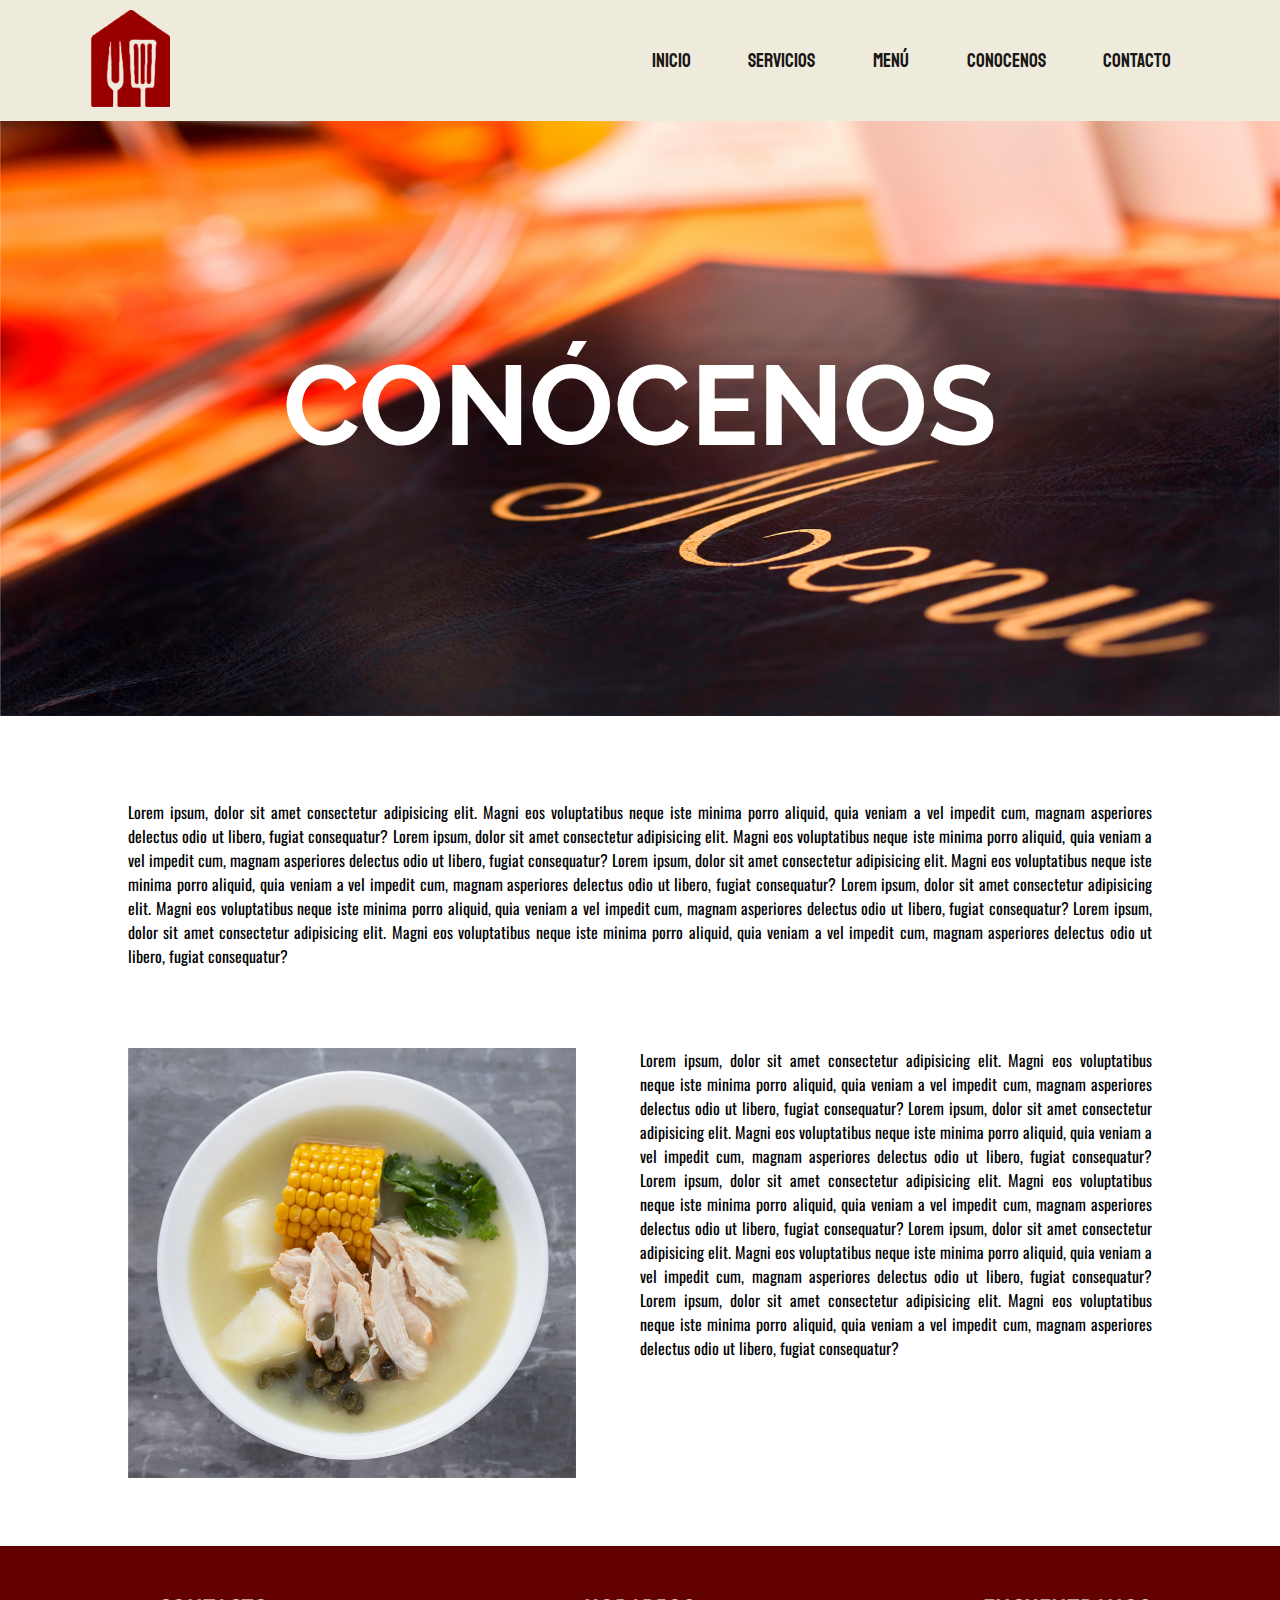
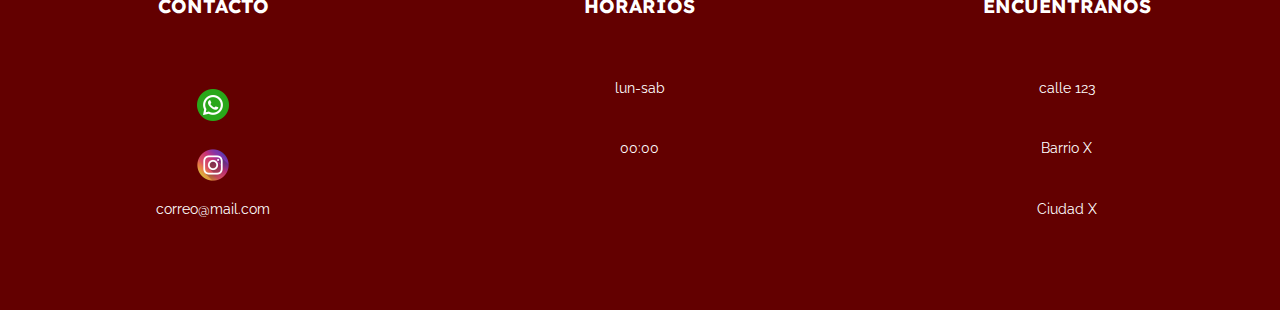
<file: views/conocenos.html>
<!DOCTYPE html>
<html lang="en">
    <head>
        <meta charset="UTF-8">
        <meta http-equiv="X-UA-Compatible" content="IE=edge">
        <meta name="viewport" content="width=device-width, initial-scale=1.0">
        <title>Restaurante La Estacion</title>
        <link rel="stylesheet" href="../css/estilo.css"> <!-- lineko CSS -->
        <link rel="preconnect" href="https://fonts.googleapis.com"> <!-- linkeo fuentes de Google Fonts -->
        <link rel="preconnect" href="https://fonts.gstatic.com" crossorigin>
        <link href="https://fonts.googleapis.com/css2?family=Bebas+Neue&family=Big+Shoulders+Display:wght@600&family=Bubblegum+Sans&family=Oswald&family=Raleway:wght@100;200;300;500&family=Readex+Pro:wght@300&family=Staatliches&display=swap" rel="stylesheet">
        <link href="https://unpkg.com/aos@2.3.1/dist/aos.css" rel="stylesheet">
    </head>
    <body>
        <!-- apertura Header -->
        <header class="header index__header">
            <!-- LOGO PRINCIPAL -->
            <div class="header__logo">
                <!-- linkeo para uso de logo para ir al index -->
                <a href="../index.html"><img class="logoPrincipal" src="../assets/img/logo_restaurante.png" alt="logo"></a>
            </div>
            <!-- apertura de barra de navegación -->
            <nav class="nav">
                <!-- lista de navegacion con links -->
                <ul class="header__nav">
                    <li><a class="nav__a" href="../index.html">INICIO</a></li>
                    <li><a class="nav__a" href="../views/servicios.html">SERVICIOS</a></li>
                    <li><a class="nav__a" href="../views/menu.html">MENÚ</a></li>
                    <li><a class="nav__a" href="../views/conocenos.html"> CONOCENOS</a></li>
                    <li><a class="nav__a" href="../views/contacto.html">CONTACTO</a></li>
                </ul>
            </nav>
            <!-- cierre barra de navegacion -->
        </header>
        <!-- cierre Header -->
    <!-- apertura contenido -->
    <main class="conocenos__main">
        <!-- titulo contenido -->
        <div>
            <h2 class="titulo__conocenos">CONÓCENOS</h2>
        </div>
        <div class="img__conocenos1">
            <img src="../assets/img/conocenos.jpg" alt="conocenos">
        </div>
        <div class="conocenos__parrafo1 conocenos__parrafo">
            <p>Lorem ipsum, dolor sit amet consectetur adipisicing elit. Magni eos voluptatibus neque iste minima porro aliquid, quia veniam a vel impedit cum, magnam asperiores delectus odio ut libero, fugiat consequatur? Lorem ipsum, dolor sit amet consectetur adipisicing elit. Magni eos voluptatibus neque iste minima porro aliquid, quia veniam a vel impedit cum, magnam asperiores delectus odio ut libero, fugiat consequatur? Lorem ipsum, dolor sit amet consectetur adipisicing elit. Magni eos voluptatibus neque iste minima porro aliquid, quia veniam a vel impedit cum, magnam asperiores delectus odio ut libero, fugiat consequatur? Lorem ipsum, dolor sit amet consectetur adipisicing elit. Magni eos voluptatibus neque iste minima porro aliquid, quia veniam a vel impedit cum, magnam asperiores delectus odio ut libero, fugiat consequatur? Lorem ipsum, dolor sit amet consectetur adipisicing elit. Magni eos voluptatibus neque iste minima porro aliquid, quia veniam a vel impedit cum, magnam asperiores delectus odio ut libero, fugiat consequatur?</p> 
        </div>
        <div class="img__conocenos2">
            <img src="../assets/img/conocenos2.jpg" alt="encabezado">
        </div>
        <div class="conocenos__parrafo2 conocenos__parrafo">
            <p>Lorem ipsum, dolor sit amet consectetur adipisicing elit. Magni eos voluptatibus neque iste minima porro aliquid, quia veniam a vel impedit cum, magnam asperiores delectus odio ut libero, fugiat consequatur? Lorem ipsum, dolor sit amet consectetur adipisicing elit. Magni eos voluptatibus neque iste minima porro aliquid, quia veniam a vel impedit cum, magnam asperiores delectus odio ut libero, fugiat consequatur? Lorem ipsum, dolor sit amet consectetur adipisicing elit. Magni eos voluptatibus neque iste minima porro aliquid, quia veniam a vel impedit cum, magnam asperiores delectus odio ut libero, fugiat consequatur? Lorem ipsum, dolor sit amet consectetur adipisicing elit. Magni eos voluptatibus neque iste minima porro aliquid, quia veniam a vel impedit cum, magnam asperiores delectus odio ut libero, fugiat consequatur? Lorem ipsum, dolor sit amet consectetur adipisicing elit. Magni eos voluptatibus neque iste minima porro aliquid, quia veniam a vel impedit cum, magnam asperiores delectus odio ut libero, fugiat consequatur?</p>
        </div>
    </main>
    <!-- cierre contenido -->
    <!-- apertura de footer -->
    <footer class="footer">
        <div class="titContacto">
            <h3 class="footer__titulo">
                <a href="../views/CONTACTO.html"> CONTACTO</a>
            </h3>
        </div>
        <div class="footer__contenido contacto1">
                    <img class="footer__logo footer__logo1" src="../assets/img/whatsapp_logo.png" alt="whatsapp">
        </div>
        <div class="footer__contenido contacto2">
                    <a href="https://www.instagram.com/?hl=en" target="_blank">
                        <img class="footer__logo footer__logo2" src="../assets/img/instagram_logo.png" alt="instagram">
                    </a>
        </div>
        <div class="footer__contenido contacto3">
            correo@mail.com
        </div>     
        <div class="titHorarios">
            <h3 class="footer__titulo">
                HORARIOS
            </h3>
        </div>
        <div class="footer__contenido horarios1">
            lun-sab
        </div>
        <div class="footer__contenido horarios2">
            00:00
        </div>
        <div class="titEncuentranos" >
            <h3 class="footer__titulo">
                ENCUENTRANOS
            </h3>
        </div>
        <div class="footer__contenido encuentranos1">
            calle 123
        </div>
        <div class="footer__contenido encuentranos2">
            Barrio X
        </div>
        <div class="footer__contenido encuentranos3">
            Ciudad X
        </div>
    </footer>
    <!-- cierre de footer -->
    <script src="https://unpkg.com/aos@2.3.1/dist/aos.js"></script>
    <script>
        AOS.init();
      </script>
</body>
</html>
</file>
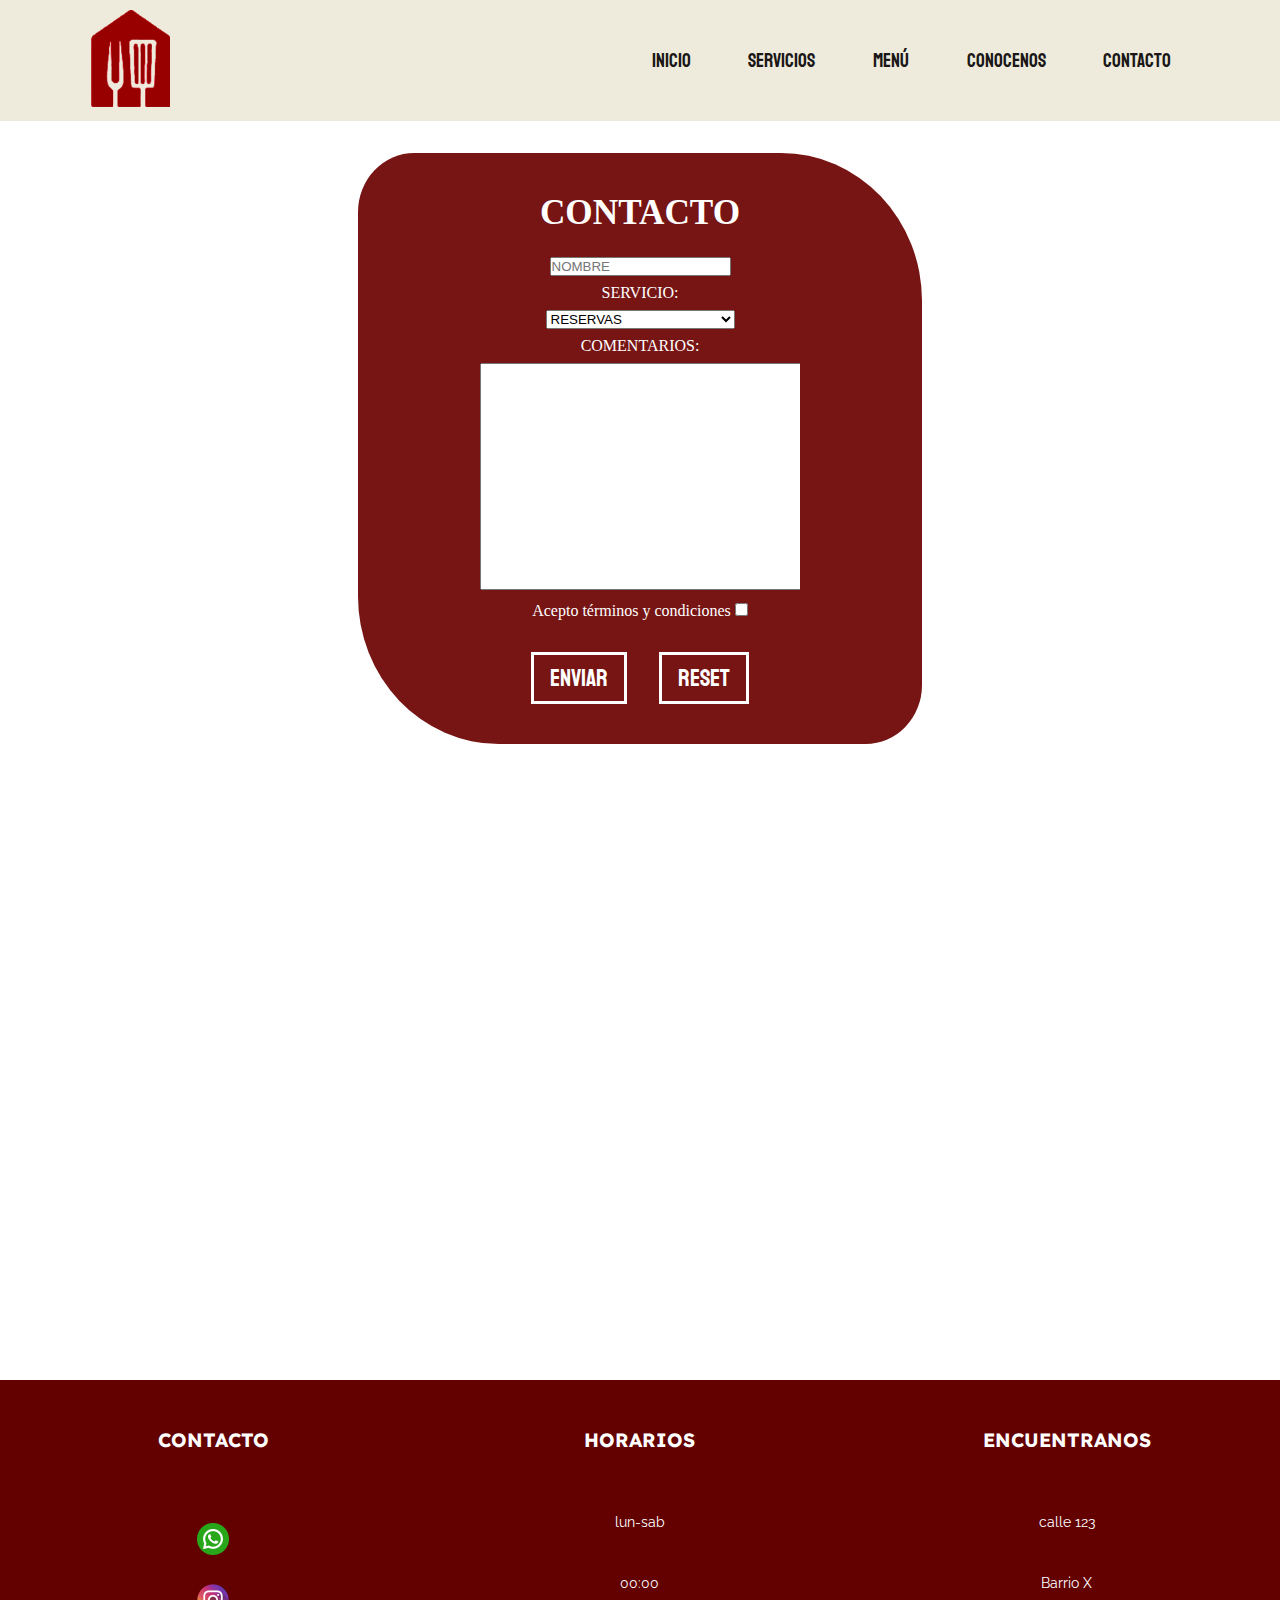
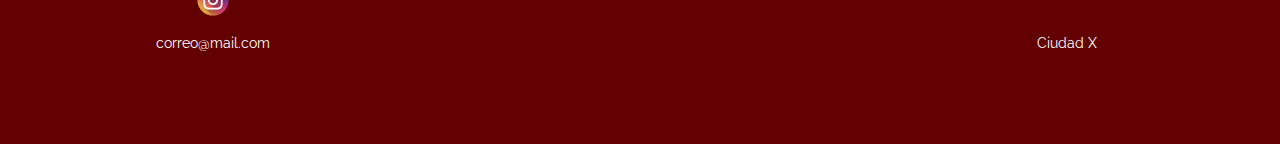
<file: views/contacto.html>
<!DOCTYPE html>
<html lang="es">
    <head>
        <meta charset="UTF-8">
        <meta http-equiv="X-UA-Compatible" content="IE=edge">
        <meta name="viewport" content="width=device-width, initial-scale=1.0">
        <title>Restaurante La Estacion</title>
        <link rel="stylesheet" href="../css/estilo.css"> <!-- linkeo CSS -->
        <link rel="preconnect" href="https://fonts.googleapis.com"> <!-- linkeo fuentes Google Fonts -->
        <link rel="preconnect" href="https://fonts.gstatic.com" crossorigin>
        <link href="https://fonts.googleapis.com/css2?family=Bebas+Neue&family=Big+Shoulders+Display:wght@600&family=Bubblegum+Sans&family=Oswald&family=Raleway:wght@100;200;300;500&family=Readex+Pro:wght@300&family=Staatliches&display=swap" rel="stylesheet">
        <link href="https://unpkg.com/aos@2.3.1/dist/aos.css" rel="stylesheet">
    </head>
    <body>
        <!-- apertura Header -->
        <header class="header index__header">
            <!-- LOGO PRINCIPAL -->
            <div class="header__logo">
                <!-- linkeo para uso de logo para ir al index -->
                <a href="../index.html"><img class="logoPrincipal" src="../assets/img/logo_restaurante.png" alt="logo"></a>
            </div>
            <!-- apertura de barra de navegación -->
            <nav class="nav">
                <!-- lista de navegacion con links -->
                <ul class="header__nav">
                    <li><a class="nav__a" href="../index.html">INICIO</a></li>
                    <li><a class="nav__a" href="../views/servicios.html">SERVICIOS</a></li>
                    <li><a class="nav__a" href="../views/menu.html">MENÚ</a></li>
                    <li><a class="nav__a" href="../views/conocenos.html"> CONOCENOS</a></li>
                    <li><a class="nav__a" href="../views/contacto.html">CONTACTO</a></li>
                </ul>
            </nav>
            <!-- cierre barra de navegacion -->
        </header>
        <!-- apertura contenido -->
    <main class="contacto__main">
            <!-- apertura formulario -->
            <form action="#">
                <div class="contacto__titulo">
                    <h1>CONTACTO</h1>
                </div>
                <!-- casilla nombre -->
                <input type="text" name="nombre" placeholder="NOMBRE">
                <!-- casilla seleccion -->
                <div class="formulario__texto">
                    SERVICIO: 
                </div>
                <div>    
                    <select name="SERVICIO" id="SERVICIO">
                        <option value="Servicio Tecnico">RESERVAS</option>
                        <option value="Mantenimiento">QUEJAS Y SUGERENCIAS</option>
                        <option value="Ventas">FECHAS ESPECIALES</option>
                    </select>
                </div>
                <div class="formulario__texto">
                    COMENTARIOS:
                </div>
                <!-- caja de comentarios -->
                <div class="textarea">
                    <textarea name="" id="" cols="60" rows="15"></textarea>
                </div>
                <!-- casilla de checkbox terminos y condiciones -->
                <div class="formulario__texto">
                    Acepto términos y condiciones
                    <input type="checkbox" name="aceptar" value="1">
                </div>
                 <!--botones enviar y limpiar  -->
                 <div class="botones">
                    <div>
                        <button type="submit">enviar</button>
                    </div>
                    <div>
                        <button type="reset">reset</button>
                    </div>
                </div>
            </form>
            <!-- cierre formulario -->
        </div>
        <!-- importamos iframe de ubicacion -->
        <div  class="mapa">
            <iframe src="https://www.google.com/maps/embed?pb=!1m18!1m12!1m3!1d305.04361384081983!2d-75.77698408166943!3d2.026166527769876!2m3!1f0!2f0!3f0!3m2!1i1024!2i768!4f13.1!3m3!1m2!1s0x8e251eec0c707555%3A0x25c6ae4331a120a2!2sRestaurante%20La%20Estaci%C3%B3n!5e0!3m2!1sen!2sar!4v1643652650850!5m2!1sen!2sar" width="600" height="450" style="border:0;" allowfullscreen="" loading="lazy"></iframe>
        </div>
    </main>
    <!-- cierre de contenido -->
    <!-- apertura de footer -->
    <footer class="footer">
        <div class="titContacto">
            <h3 class="footer__titulo">
                <a href="../views/CONTACTO.html"> CONTACTO</a>
            </h3>
        </div>
        <div class="footer__contenido contacto1">
                    <img class="footer__logo footer__logo1" src="../assets/img/whatsapp_logo.png" alt="whatsapp">
        </div>
        <div class="footer__contenido contacto2">
                    <a href="https://www.instagram.com/?hl=en" target="_blank">
                        <img class="footer__logo footer__logo2" src="../assets/img/instagram_logo.png" alt="instagram">
                    </a>
        </div>
        <div class="footer__contenido contacto3">
            correo@mail.com
        </div>     
        <div class="titHorarios">
            <h3 class="footer__titulo">
                HORARIOS
            </h3>
        </div>
        <div class="footer__contenido horarios1">
            lun-sab
        </div>
        <div class="footer__contenido horarios2">
            00:00
        </div>
        <div class="titEncuentranos" >
            <h3 class="footer__titulo">
                ENCUENTRANOS
            </h3>
        </div>
        <div class="footer__contenido encuentranos1">
            calle 123
        </div>
        <div class="footer__contenido encuentranos2">
            Barrio X
        </div>
        <div class="footer__contenido encuentranos3">
            Ciudad X
        </div>
    </footer>
    <!-- cierre de footer -->
    <script src="https://unpkg.com/aos@2.3.1/dist/aos.js"></script>
    <script>
        AOS.init();
      </script>
</body>
</html>
</file>
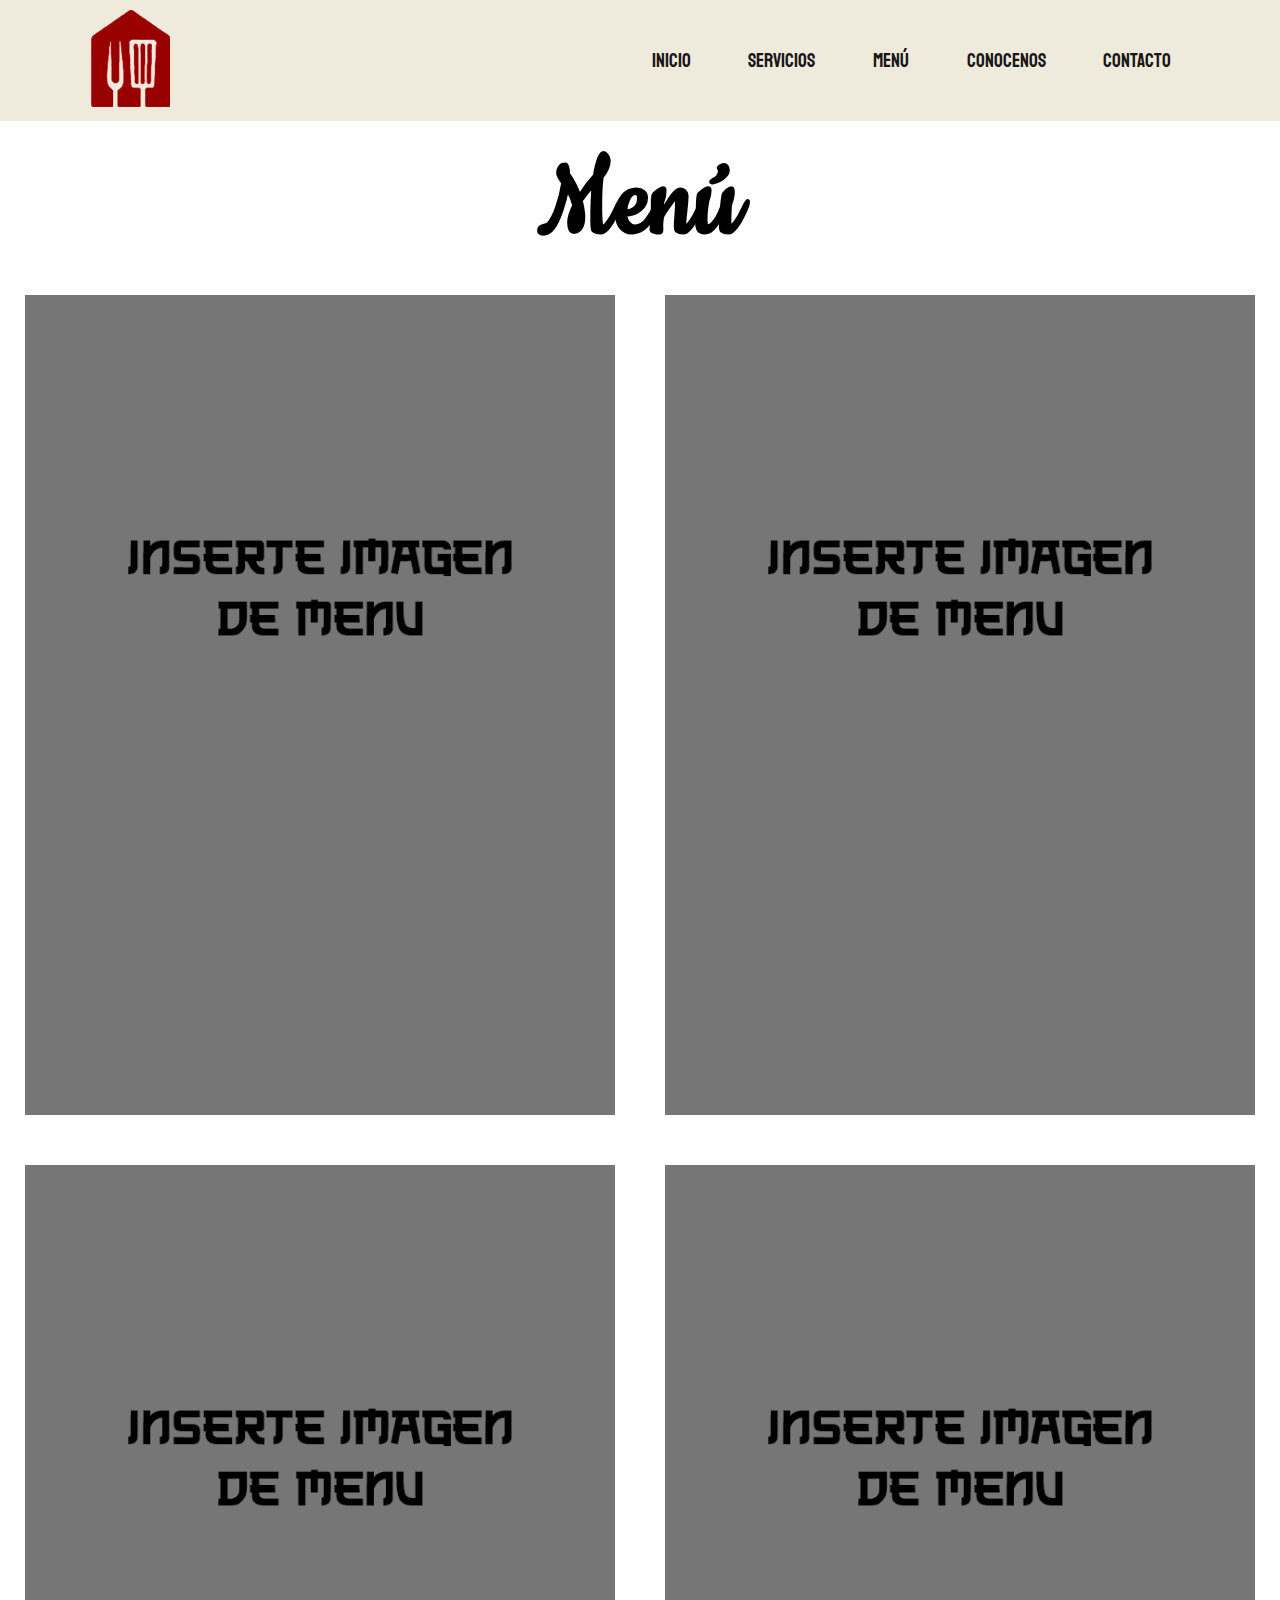
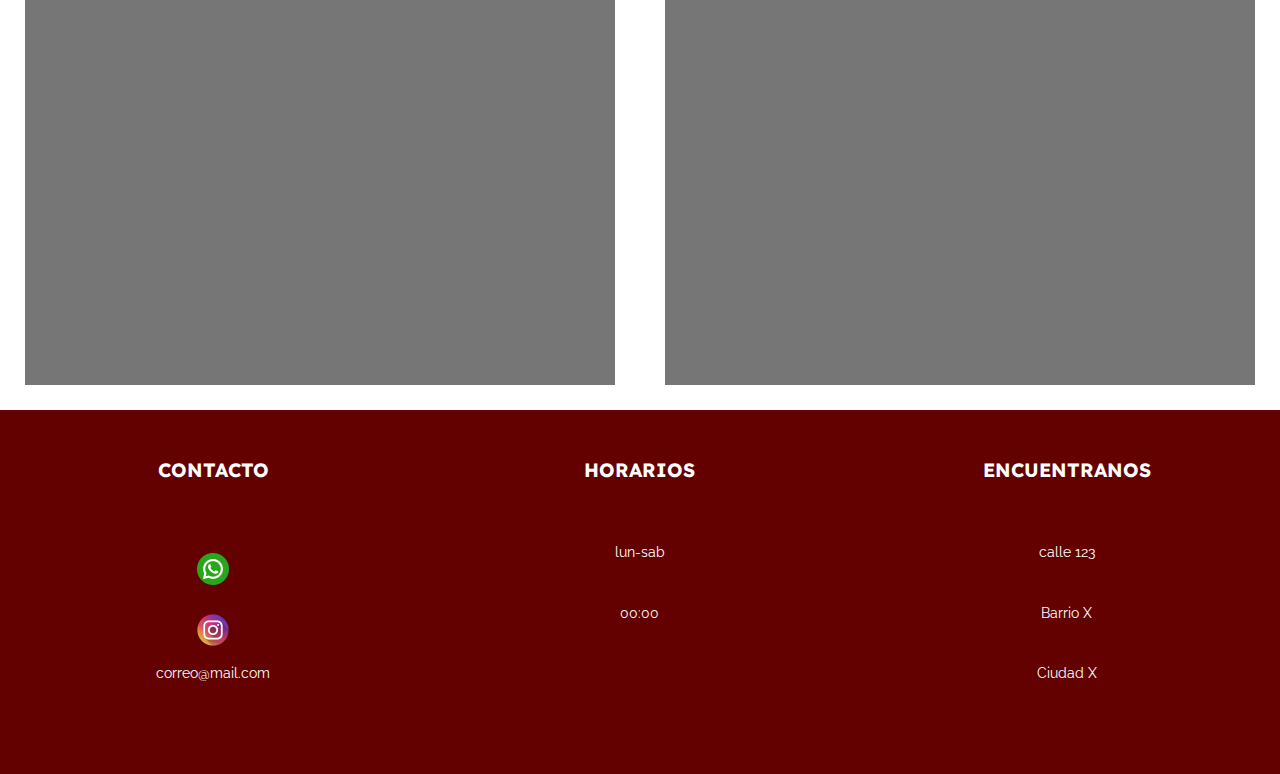
<file: views/menu.html>
<!DOCTYPE html>
<html lang="es">
    <head>
        <meta charset="UTF-8">
        <meta http-equiv="X-UA-Compatible" content="IE=edge">
        <meta name="viewport" content="width=device-width, initial-scale=1.0">
        <title>Restaurante La Estacion</title>
        <link rel="stylesheet" href="../css/estilo.css"> <!-- linkeo CSS -->
        <link rel="preconnect" href="https://fonts.googleapis.com">
        <link rel="preconnect" href="https://fonts.gstatic.com" crossorigin>
        <link href="https://fonts.googleapis.com/css2?family=Bebas+Neue&family=Big+Shoulders+Display:wght@600&family=Bubblegum+Sans&family=Cookie&family=Inspiration&family=Oswald&family=Raleway:wght@100;200;300;500&family=Readex+Pro:wght@300&family=Staatliches&display=swap" rel="stylesheet">
        <link href="https://unpkg.com/aos@2.3.1/dist/aos.css" rel="stylesheet">
    </head>
    <body>
        <!-- apertura Header -->
        <header class="header index__header">
            <!-- LOGO PRINCIPAL -->
            <div class="header__logo">
                <!-- linkeo para uso de logo para ir al index -->
                <a href="../index.html"><img class="logoPrincipal" src="../assets/img/logo_restaurante.png" alt="logo"></a>
            </div>
            <!-- apertura de barra de navegación -->
            <nav class="nav">
                <!-- lista de navegacion con links -->
                <ul class="header__nav">
                    <li><a class="nav__a" href="../index.html">INICIO</a></li>
                    <li><a class="nav__a" href="../views/servicios.html">SERVICIOS</a></li>
                    <li><a class="nav__a" href="../views/menu.html">MENÚ</a></li>
                    <li><a class="nav__a" href="../views/conocenos.html"> CONOCENOS</a></li>
                    <li><a class="nav__a" href="../views/contacto.html">CONTACTO</a></li>
                </ul>
            </nav>
            <!-- cierre barra de navegacion -->
        </header>
        <!-- cierre Header -->
    <!-- apertura de contenido -->
    <main class="menu__main">
        <!-- titulo -->
        <div class="menu__titulo">
            <h2 class="menu__titulo_">Menú</h2>
        </div>
        <!-- insertar imagenes del Menu (esta pendiente que me lo pasen) -->
        <div class="main__menu1">
            <img class="main__menu" src="../assets/img/menu_generico.png" alt="menu">
        </div>
        <div class="main__menu2">
            <img class="main__menu" src="../assets/img/menu_generico.png" alt="menu">
        </div>
        <div class="main__menu3">
            <img class="main__menu" src="../assets/img/menu_generico.png" alt="menu">
        </div>
        <div class="main__menu4">
            <img class="main__menu" src="../assets/img/menu_generico.png" alt="menu">
        </div>
    </main>
    <!-- cierre de contenido -->
    <!-- apertura footer -->
    <footer class="footer">
        <div class="titContacto">
            <h3 class="footer__titulo">
                <a href="../views/CONTACTO.html"> CONTACTO</a>
            </h3>
        </div>
        <div class="footer__contenido contacto1">
                    <img class="footer__logo footer__logo1" src="../assets/img/whatsapp_logo.png" alt="whatsapp">
        </div>
        <div class="footer__contenido contacto2">
                    <a href="https://www.instagram.com/?hl=en" target="_blank">
                        <img class="footer__logo footer__logo2" src="../assets/img/instagram_logo.png" alt="instagram">
                    </a>
        </div>
        <div class="footer__contenido contacto3">
            correo@mail.com
        </div>     
        <div class="titHorarios">
            <h3 class="footer__titulo">
                HORARIOS
            </h3>
        </div>
        <div class="footer__contenido horarios1">
            lun-sab
        </div>
        <div class="footer__contenido horarios2">
            00:00
        </div>
        <div class="titEncuentranos" >
            <h3 class="footer__titulo">
                ENCUENTRANOS
            </h3>
        </div>
        <div class="footer__contenido encuentranos1">
            calle 123
        </div>
        <div class="footer__contenido encuentranos2">
            Barrio X
        </div>
        <div class="footer__contenido encuentranos3">
            Ciudad X
        </div>
    </footer>
    <!-- cierre footer -->
    <script src="https://unpkg.com/aos@2.3.1/dist/aos.js"></script>
    <script>
        AOS.init();
      </script>
</body>
</html>
</file>
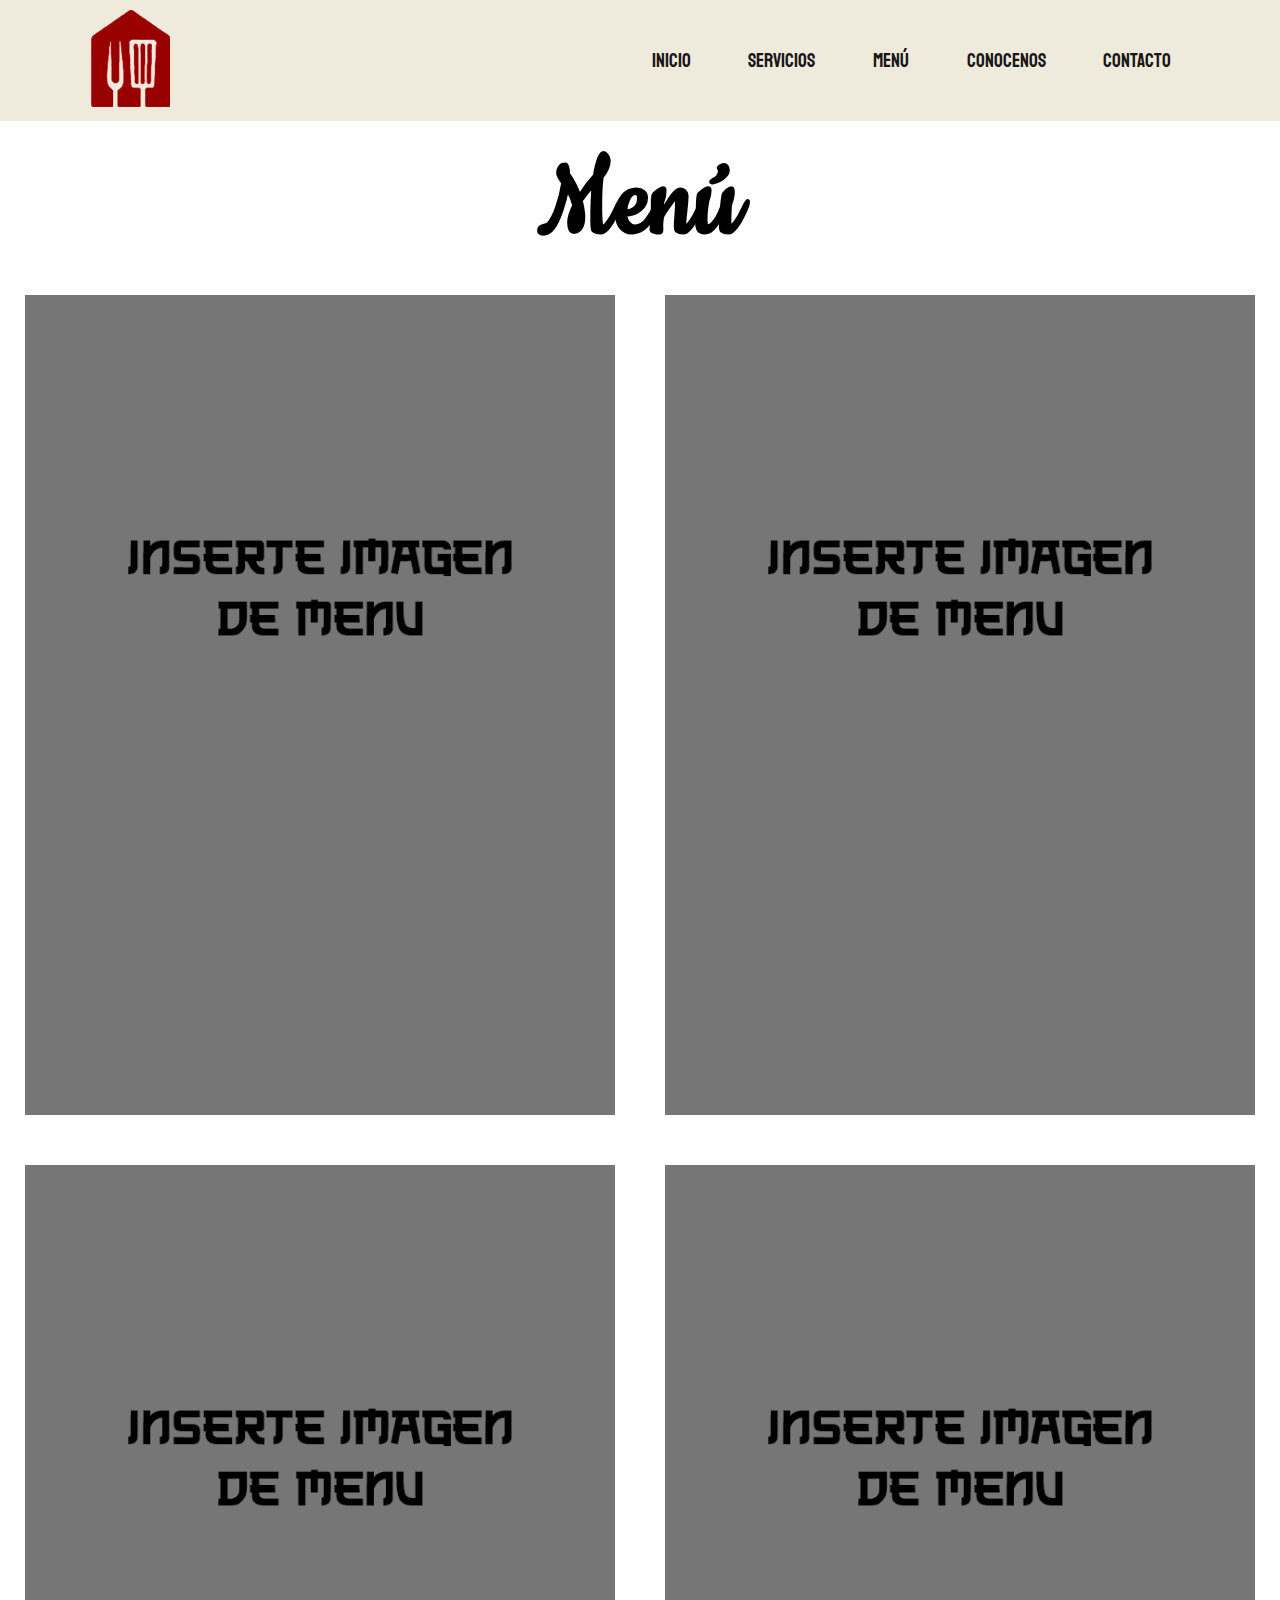
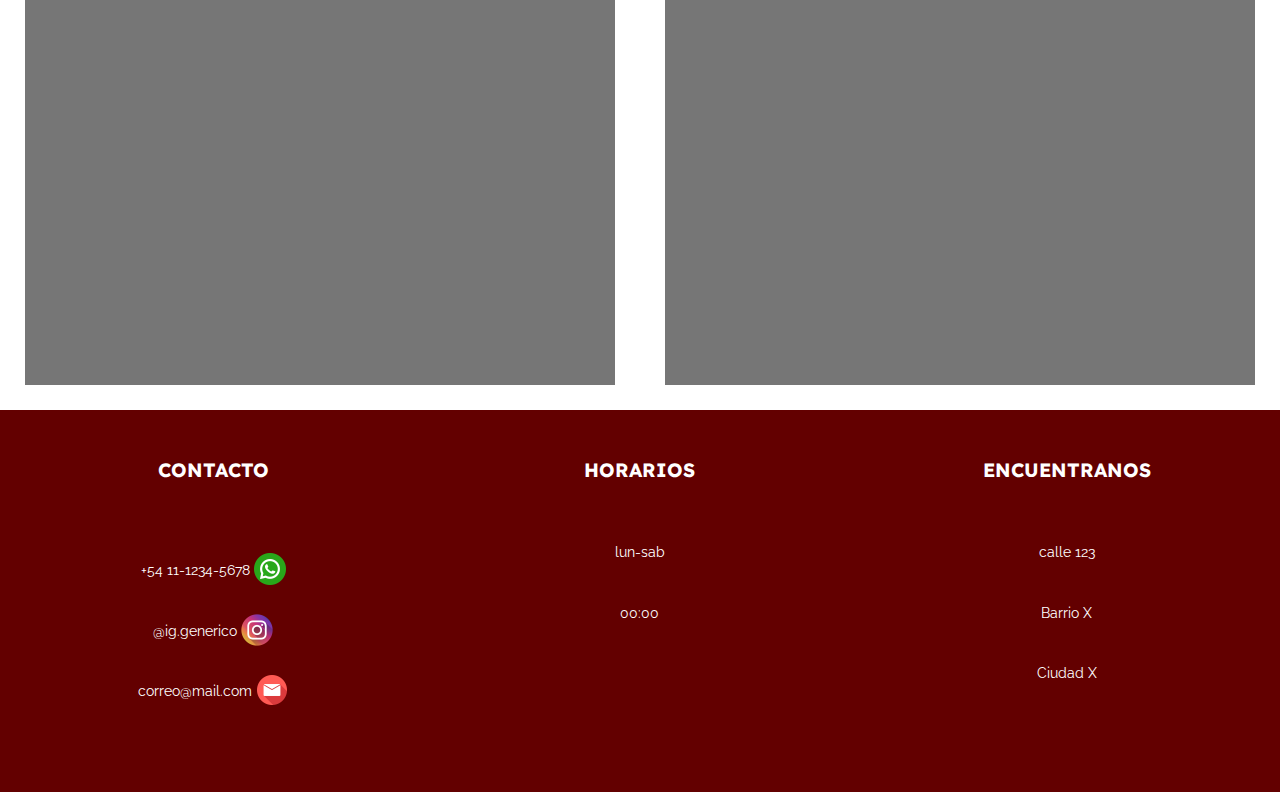
<file: views/menú.html>
<!DOCTYPE html>
<html lang="es">
    <head>
        <meta charset="UTF-8">
        <meta http-equiv="X-UA-Compatible" content="IE=edge">
        <meta name="viewport" content="width=device-width, initial-scale=1.0">
        <title>Restaurante La Estacion</title>
        <link rel="stylesheet" href="../css/estilo.css"> <!-- linkeo CSS -->
        <link rel="preconnect" href="https://fonts.googleapis.com">
        <link rel="preconnect" href="https://fonts.gstatic.com" crossorigin>
        <link href="https://fonts.googleapis.com/css2?family=Bebas+Neue&family=Big+Shoulders+Display:wght@600&family=Bubblegum+Sans&family=Cookie&family=Inspiration&family=Oswald&family=Raleway:wght@100;200;300;500&family=Readex+Pro:wght@300&family=Staatliches&display=swap" rel="stylesheet">
    </head>
    <body>
        <!-- apertura Header -->
        <header class="header index__header">
            <!-- LOGO PRINCIPAL -->
            <div class="header__logo">
                <!-- linkeo para uso de logo para ir al index -->
                <a href="../index.html"><img class="logoPrincipal" src="../assets/img/logo_restaurante.png" alt="logo"></a>
            </div>
            <!-- apertura de barra de navegación -->
            <nav class="nav">
                <!-- lista de navegacion con links -->
                <ul class="header__nav">
                    <li><a class="nav__a" href="../index.html">INICIO</a></li>
                    <li><a class="nav__a" href="../views/SERVICIOS.html">SERVICIOS</a></li>
                    <li><a class="nav__a" href="../views/MENÚ.html">MENÚ</a></li>
                    <li><a class="nav__a" href="../views/CONOCENOS.html"> CONOCENOS</a></li>
                    <li><a class="nav__a" href="../views/CONTACTO.html">CONTACTO</a></li>
                </ul>
            </nav>
            <!-- cierre barra de navegacion -->
        </header>
        <!-- cierre Header -->
    <!-- apertura de contenido -->
    <main class="menu__main">
        <!-- titulo -->
        <div class="menu__titulo">
            <h2 class="menu__titulo_">Menú</h2>
        </div>
        <!-- insertar imagenes del Menu (esta pendiente que me lo pasen) -->
        <div class="main__menu1">
            <img class="main__menu" src="../assets/img/menu_generico.png" alt="menu">
        </div>
        <div class="main__menu2">
            <img class="main__menu" src="../assets/img/menu_generico.png" alt="menu">
        </div>
        <div class="main__menu3">
            <img class="main__menu" src="../assets/img/menu_generico.png" alt="menu">
        </div>
        <div class="main__menu4">
            <img class="main__menu" src="../assets/img/menu_generico.png" alt="menu">
        </div>
    </main>
    <!-- cierre de contenido -->
    <!-- apertura footer -->
    <footer class="footer">
        <div class="titContacto">
            <h3 class="footer__titulo">
                <a href="../views/CONTACTO.html"> CONTACTO</a>
            </h3>
        </div>
        <div class="footer__contenido contacto1">+54 11-1234-5678
                <span>
                    <img class="footer__logo footer__logo1" src="../assets/img/whatsapp_logo.png" alt="whatsapp">
                </span>
        </div>
        <div class="footer__contenido contacto2">@ig.generico
                <span>
                    <a href="https://www.instagram.com/?hl=en" target="_blank">
                        <img class="footer__logo footer__logo2" src="../assets/img/instagram_logo.png" alt="instagram">
                    </a>
                </span>
        </div>
        <div class="footer__contenido contacto3">correo@mail.com
                <span>
                    <a href="https://mail.google.com/" target="_blank">
                        <img class="footer__logo footer__logo3" src="../assets/img/mail_logo.png" alt="mail">
                    </a>
                </span>
        </div>     
        <div class="titHorarios">
            <h3 class="footer__titulo">
                HORARIOS
            </h3>
        </div>
        <div class="footer__contenido horarios1">
            lun-sab
        </div>
        <div class="footer__contenido horarios2">
            00:00
        </div>
        <div class="titEncuentranos" >
            <h3 class="footer__titulo">
                ENCUENTRANOS
            </h3>
        </div>
        <div class="footer__contenido encuentranos1">
            calle 123
        </div>
        <div class="footer__contenido encuentranos2">
            Barrio X
        </div>
        <div class="footer__contenido encuentranos3">
            Ciudad X
        </div>
    </footer>
    <!-- cierre footer -->
</body>
</html>
</file>
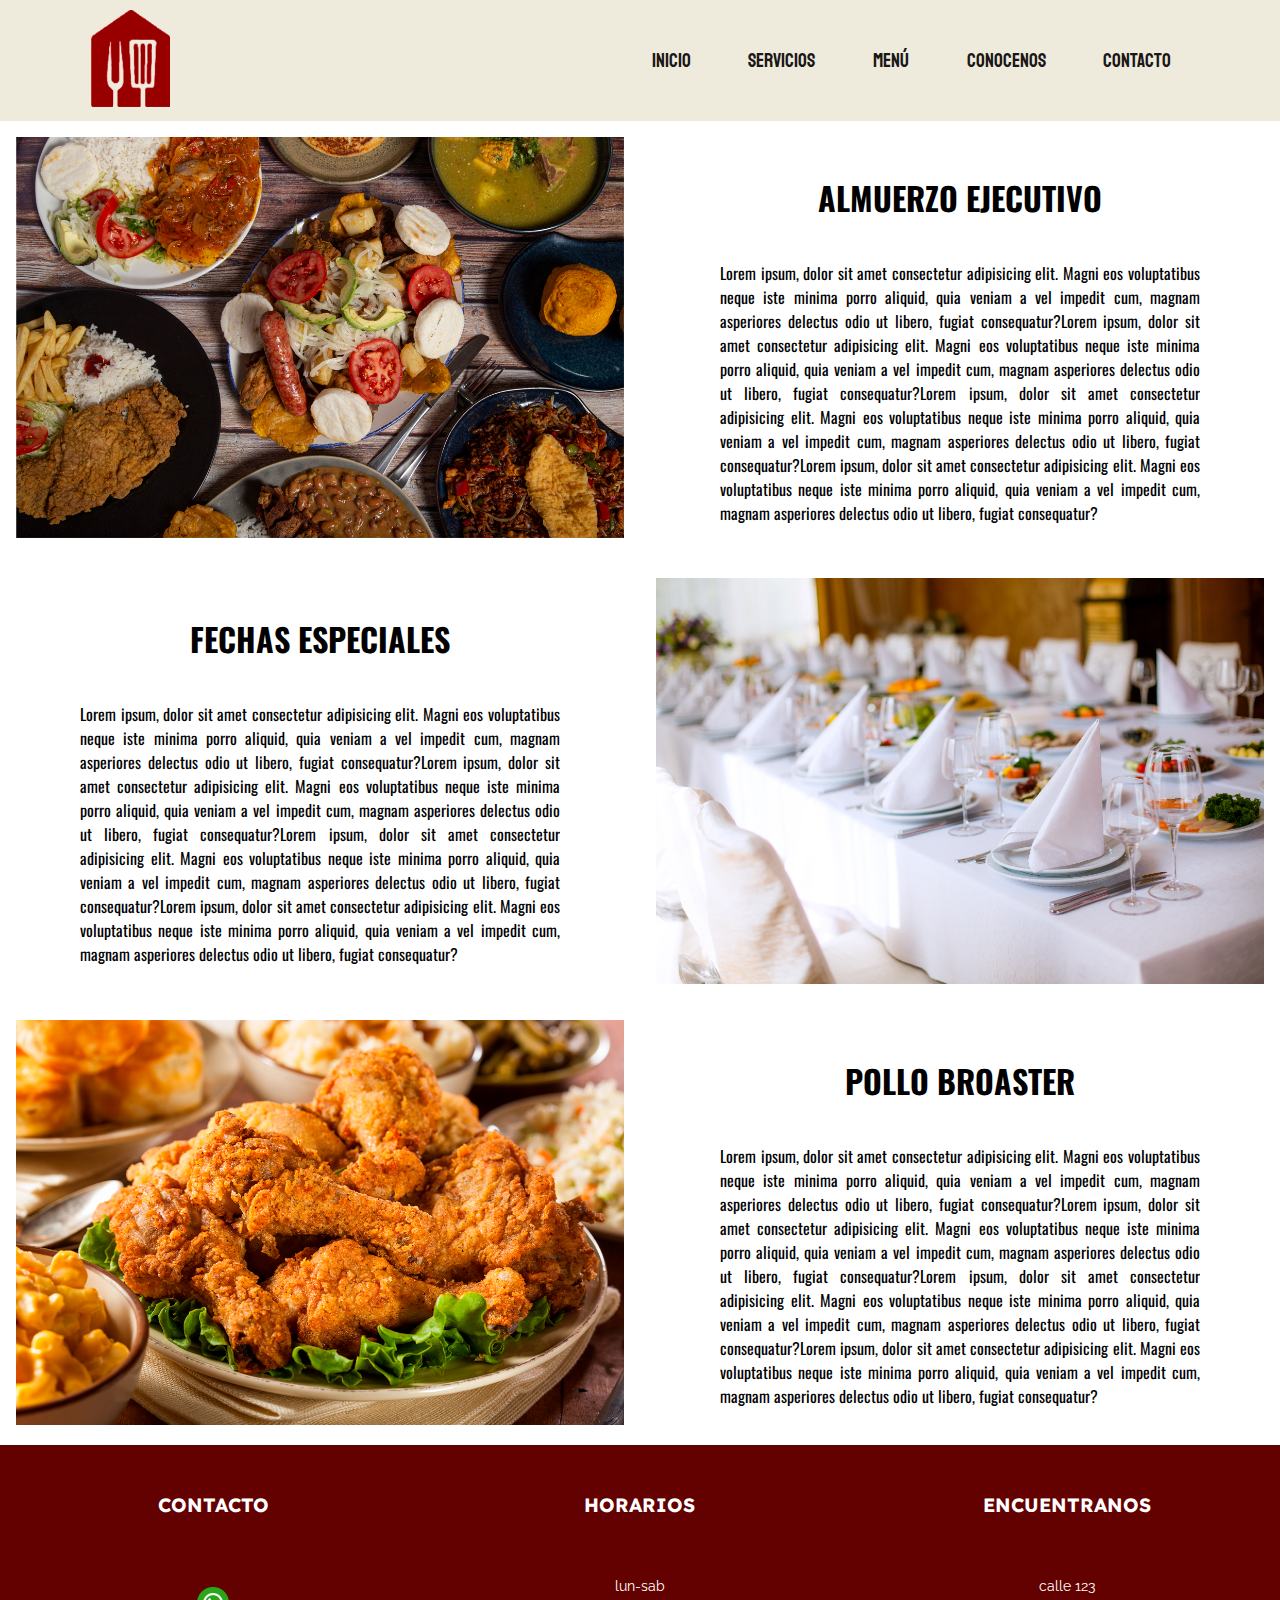
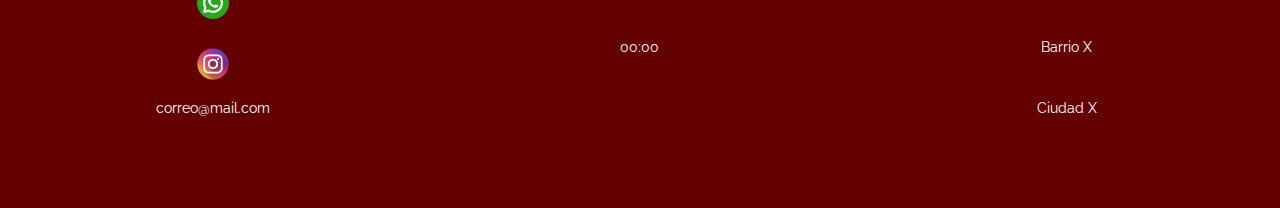
<file: views/servicios.html>
<!DOCTYPE html>
<html lang="es">
    <head>
        <meta charset="UTF-8">
        <meta http-equiv="X-UA-Compatible" content="IE=edge">
        <meta name="viewport" content="width=device-width, initial-scale=1.0">
        <title>Restaurante La Estacion</title>
        <link rel="stylesheet" href="../css/estilo.css"> <!--linkeo CSS-->
        <link rel="preconnect" href="https://fonts.googleapis.com"> <!--linkeo fuentes-->
        <link rel="preconnect" href="https://fonts.gstatic.com" crossorigin>
        <link href="https://fonts.googleapis.com/css2?family=Bebas+Neue&family=Big+Shoulders+Display:wght@600&family=Bubblegum+Sans&family=Oswald&family=Raleway:wght@100;200;300;500&family=Readex+Pro:wght@300&family=Staatliches&display=swap" rel="stylesheet">
        <link href="https://unpkg.com/aos@2.3.1/dist/aos.css" rel="stylesheet">
    </head>
    <body>
        <!-- apertura Header -->
        <header class="header index__header">
            <!-- LOGO PRINCIPAL -->
            <div class="header__logo">
                <!-- linkeo para uso de logo para ir al index -->
                <a href="../index.html"><img class="logoPrincipal" src="../assets/img/logo_restaurante.png" alt="logo"></a>
            </div>
            <!-- apertura de barra de navegación -->
            <nav class="nav">
                <!-- lista de navegacion con links -->
                <ul class="header__nav">
                    <li><a class="nav__a" href="../index.html">INICIO</a></li>
                    <li><a class="nav__a" href="../views/servicios.html">SERVICIOS</a></li>
                    <li><a class="nav__a" href="../views/menu.html">MENÚ</a></li>
                    <li><a class="nav__a" href="../views/conocenos.html"> CONOCENOS</a></li>
                    <li><a class="nav__a" href="../views/contacto.html">CONTACTO</a></li>
                </ul>
            </nav>
            <!-- cierre barra de navegacion -->
        </header>
        <!-- cierre Header -->
        <!-- apertura contenido -->
        <main class="servicios__main">
            <!-- Apertura primera seccion -->
            <div class="serviciosImg1">
                <img class="main__secciones" src="../assets/img/ejecutivo.png" alt="secciones">
            </div>
            <section class="servicios__seccion1">
                <article>
                    <h4 class="main__subtitulo">ALMUERZO EJECUTIVO</h4>
                    <p class="main__parrafo">Lorem ipsum, dolor sit amet consectetur adipisicing elit. Magni eos voluptatibus neque iste minima porro aliquid, quia veniam a vel impedit cum, magnam asperiores delectus odio ut libero, fugiat consequatur?Lorem ipsum, dolor sit amet consectetur adipisicing elit. Magni eos voluptatibus neque iste minima porro aliquid, quia veniam a vel impedit cum, magnam asperiores delectus odio ut libero, fugiat consequatur?Lorem ipsum, dolor sit amet consectetur adipisicing elit. Magni eos voluptatibus neque iste minima porro aliquid, quia veniam a vel impedit cum, magnam asperiores delectus odio ut libero, fugiat consequatur?Lorem ipsum, dolor sit amet consectetur adipisicing elit. Magni eos voluptatibus neque iste minima porro aliquid, quia veniam a vel impedit cum, magnam asperiores delectus odio ut libero, fugiat consequatur?</p>
                </article>
            </section>
            <!-- cierre primera seccion -->
            <!-- apertura segunda seccion -->
            <div class="serviciosImg2">
                <img class="main__secciones" src="../assets/img/eventos.png" alt="secciones">
            </div>
            <section class="servicios__seccion2">
                <article>
                    <h4 class="main__subtitulo">FECHAS ESPECIALES</h4>
                    <p class="main__parrafo">Lorem ipsum, dolor sit amet consectetur adipisicing elit. Magni eos voluptatibus neque iste minima porro aliquid, quia veniam a vel impedit cum, magnam asperiores delectus odio ut libero, fugiat consequatur?Lorem ipsum, dolor sit amet consectetur adipisicing elit. Magni eos voluptatibus neque iste minima porro aliquid, quia veniam a vel impedit cum, magnam asperiores delectus odio ut libero, fugiat consequatur?Lorem ipsum, dolor sit amet consectetur adipisicing elit. Magni eos voluptatibus neque iste minima porro aliquid, quia veniam a vel impedit cum, magnam asperiores delectus odio ut libero, fugiat consequatur?Lorem ipsum, dolor sit amet consectetur adipisicing elit. Magni eos voluptatibus neque iste minima porro aliquid, quia veniam a vel impedit cum, magnam asperiores delectus odio ut libero, fugiat consequatur?</p>
                </article>
            </section>
            <!-- cierre segunda seccion -->
            <!-- apertura tercera seccion -->
            <div class="serviciosImg3">
                <img class="main__secciones" src="../assets/img/pollo.png" alt="secciones">
            </div>
            <section class="servicios__seccion3">
                <article>
                    <h4 class="main__subtitulo">POLLO BROASTER</h4>
                    <p class="main__parrafo">Lorem ipsum, dolor sit amet consectetur adipisicing elit. Magni eos voluptatibus neque iste minima porro aliquid, quia veniam a vel impedit cum, magnam asperiores delectus odio ut libero, fugiat consequatur?Lorem ipsum, dolor sit amet consectetur adipisicing elit. Magni eos voluptatibus neque iste minima porro aliquid, quia veniam a vel impedit cum, magnam asperiores delectus odio ut libero, fugiat consequatur?Lorem ipsum, dolor sit amet consectetur adipisicing elit. Magni eos voluptatibus neque iste minima porro aliquid, quia veniam a vel impedit cum, magnam asperiores delectus odio ut libero, fugiat consequatur?Lorem ipsum, dolor sit amet consectetur adipisicing elit. Magni eos voluptatibus neque iste minima porro aliquid, quia veniam a vel impedit cum, magnam asperiores delectus odio ut libero, fugiat consequatur?</p>
                </article>
            </section>
            <!-- cierre tercera seccion -->
        </main>
        <!-- cierre contenido -->
        <!-- apertura footer -->
        <footer class="footer">
            <div class="titContacto">
                <h3 class="footer__titulo">
                    <a href="../views/CONTACTO.html"> CONTACTO</a>
                </h3>
            </div>
            <div class="footer__contenido contacto1">
                        <img class="footer__logo footer__logo1" src="../assets/img/whatsapp_logo.png" alt="whatsapp">
            </div>
            <div class="footer__contenido contacto2">
                        <a href="https://www.instagram.com/?hl=en" target="_blank">
                            <img class="footer__logo footer__logo2" src="../assets/img/instagram_logo.png" alt="instagram">
                        </a>
            </div>
            <div class="footer__contenido contacto3">
                correo@mail.com
            </div>     
            <div class="titHorarios">
                <h3 class="footer__titulo">
                    HORARIOS
                </h3>
            </div>
            <div class="footer__contenido horarios1">
                lun-sab
            </div>
            <div class="footer__contenido horarios2">
                00:00
            </div>
            <div class="titEncuentranos" >
                <h3 class="footer__titulo">
                    ENCUENTRANOS
                </h3>
            </div>
            <div class="footer__contenido encuentranos1">
                calle 123
            </div>
            <div class="footer__contenido encuentranos2">
                Barrio X
            </div>
            <div class="footer__contenido encuentranos3">
                Ciudad X
            </div>
        </footer>
        <!-- cierre footer -->
        <script src="https://unpkg.com/aos@2.3.1/dist/aos.js"></script>
    <script>
        AOS.init();
      </script>
    </body>
</html>
</file>
<file: css/estilo.css>
* {
    overflow-x: hidden;
    margin: 0px;
    padding: 0;
    width: 1024;
}

/* apertura modificaciones en el header */

a{
    text-decoration: none;
    color: white;
}

li a:hover{
    color: white;
    background-color: rgb(172, 0, 0);
    border-radius: 5px;
}

ul{
    display: inline-flex;
}

li{
    list-style: none;
    margin: 1rem;
    padding: .5rem;
}

.header{
    background-color: rgb(238, 235, 221);
    display: flex;
    padding: 0px 5rem;
}

.index__header{
    grid-area: headerIn;
    flex-direction: row;
    justify-content: space-between;
    align-items: center;
}

.header__logo{
    padding: 10px;
}

.nav__a{
    color: rgb(27, 23, 23);
    font-size: 25px;
    font-family: 'Staatliches', cursive;
    padding: .3rem;
}

/* cierre modificaciones en el header */

/* apertura modificaciones index */

.index__main{
    background-color: rgb(238, 235, 221);
    display: grid;
    grid-template-columns: repeat(5, 1fr);
    grid-template-rows: repeat(4, auto);
    grid-template-areas: 
    "encabezadoIn encabezadoIn encabezadoIn encabezadoIn encabezadoIn"
    "tituloIn tituloIn tituloIn tituloIn tituloIn"
    "logoIn1 logoIn2 logoIn3 logoIn4 logoIn5"
    "descripcionIn1 descripcionIn2 descripcionIn3 descripcionIn4 descripcionIn5";
}

.index__img{
    grid-area: encabezadoIn;
}

.index__logo1{
    grid-area: logoIn1;
    display: block;
    margin: auto;
}

.index__logo2{
    grid-area: logoIn2;
    display: block;
    margin: auto;
}

.index__logo3{
    grid-area: logoIn3;
    display: block;
    margin: auto;
}

.index__logo4{
    grid-area: logoIn4;
    display: block;
    margin: auto;
}

.index__logo5{
    grid-area: logoIn5;
    display: block;
    margin: auto;
}

.main__descripcion{
    font-size: 40px;
    font-family: 'Big Shoulders Display', cursive;
    margin-top: 2rem;
    margin-bottom: 13rem;
    padding: 1rem;
}

.index__descripcion1{
    grid-area: descripcionIn1;
    text-align: center;
}

.index__descripcion2{
    grid-area: descripcionIn2;
    text-align: center;
}

.index__descripcion3{
    grid-area: descripcionIn3;
    text-align: center;
}

.index__descripcion4{
    grid-area: descripcionIn4;
    text-align: center;
}

.index__descripcion5{
    grid-area: descripcionIn5;
    text-align: center;
}

.index__titulo{
    grid-area: tituloIn;
    text-align: center;
    margin: 10rem 0;
}

.index__titulo > h3{
    font-size: 140px;
    font-family: 'Inspiration', cursive;
}

.main__img{
    width: 100%;
    height: auto;
}

.main__frase{
    font-family: 'Staatliches', cursive;
    width: 100%;
    text-align: center;
    font-size: 140px;
    color: rgb(255, 255, 255);
    position: absolute;
    top: 30%;
    left: 50%;
    transform: translate(-50%, -50%);
}

.main__logo{
    padding: 15px;
    width: auto;
    height: auto;
}

/* cierre modificaciones index */

/* apertura modificaciones 'servicios' */

.servicios__main{
    display: grid;
    grid-template-columns: repeat(2, 1fr) ;
    grid-template-rows: repeat(3, 1fr);
    grid-template-areas: 
    "serviciosImg1 servicios__seccion1"
    "servicios__seccion2 serviciosImg2"
    "serviciosImg3 servicios__seccion3";
}

article{
    height: 100%;
    display: flex;
    flex-direction: column;
    justify-content: center;
    align-items: center;
    margin: 0 4rem;
    padding: 0 1rem;
    transition: all 2s;
} 

.serviciosImg1{
    grid-area: serviciosImg1;
    padding: 1rem;
}

.serviciosImg2{
    grid-area: serviciosImg2;
    padding: 1rem;
}

.serviciosImg3{
    grid-area: serviciosImg3;
    padding: 1rem;
}

.servicios__seccion1{
    grid-area: servicios__seccion1;
}

.servicios__seccion2{
    grid-area: servicios__seccion2;
}

.servicios__seccion3{
    grid-area: servicios__seccion3;
}

.main__secciones{
    width: 100%;
    height: auto;
    transition: all 2s;
}

.main__subtitulo{
    font-family: 'Oswald', sans-serif; 
    font-size: 40px;
    padding-bottom: 1.5rem;
}

.main__parrafo{
    font-family: 'Oswald', sans-serif; 
    text-align: justify;
    font-size: 20px;
}

/* cierre modificaciones 'servicios' */

/* apertura modificaciones 'menu' */

.menu__main{
    display: grid;
    grid-template-columns: repeat(2, 1fr) ;
    grid-template-rows: repeat(3, auto) ;
    grid-template-areas:
    "tituloMenu tituloMenu"
    "menu1 menu2"
    "menu3 menu4" ;
}

.menu__titulo{
    grid-area: tituloMenu;
}

.menu__titulo > h2{
    margin-top: 1rem;
    font-size: 120px;
    font-family: 'Cookie', cursive;
    width: 100%;
    text-align: center;
}

.main__menu{
    width: 1100px;
    padding: 25px;
}

.main__menu1{
    grid-area: menu1;
    display: flex;
    justify-content: center;
}

.main__menu2{
    grid-area: menu2;
    display: flex;
    justify-content: center;
}

.main__menu3{
    grid-area: menu3;
    display: flex;
    justify-content: center;
}

.main__menu4{
    grid-area: menu4;
    display: flex;
    justify-content: center;
}

/* cierre modificaciones 'menu' */

/* apertura modificaciones 'conocenos' */

.conocenos__main{
    display: grid;
    grid-template-columns: repeat(2, 1fr);
    grid-template-rows: repeat(3, auto);
    grid-template-areas: 
    "imagenConocenos1 imagenConocenos1"
    "parrafoConocenos1 parrafoConocenos1"
    "imagenConocenos2 parrafoConocenos2";
}

.titulo__conocenos{
    font-family: 'Raleway', sans-serif;
    font-size: 150px;
    color: white;
    position: absolute;
    top: 30%;
    left: 50%;
    transform: translate(-50%, -50%);
}

.conocenos__parrafo1{
    grid-area: parrafoConocenos1;
    font-size: 20px;
    font-family: 'Oswald', sans-serif;
    text-align: justify;
    margin: 5rem 8rem;
}

.conocenos__parrafo2{
    grid-area: parrafoConocenos2;
    display: flex;
    justify-content: center;
    font-size: 20px;
    font-family: 'Oswald', sans-serif;
    margin: 0 8rem 0 0;
    text-align: justify;
}

.img__conocenos1{
    grid-area: imagenConocenos1;
}

.img__conocenos1 img{
    width: 100%;
    height: auto;
}

.img__conocenos2{
    grid-area: imagenConocenos2;
    transition: all 2s;
    padding: 0;
    margin-left: 8rem;
    margin-right: 4rem;
    margin-bottom: 4rem
}

.img__conocenos2 img{
    width: 100%;
    height: auto;
}

/* cierre modificaciones 'conocenos' */

/* apertura modificaciones 'contacto' */

.contacto__main{
    display: grid;
    grid-template-columns: 1fr;
    grid-template-rows: repeat(2, auto);
    grid-template-areas: 
    "formulario"
    "mapa";
}

form{
    margin: 2rem 36%;
    padding: 2rem;
    border-radius: 10% 25%;
    grid-area: formulario;
    display: flex;
    flex-direction: column;
    align-items: center;
    background-color: rgb(119, 20, 20);
}

.contacto__titulo{
    padding: 1.5rem;
}

.contacto__titulo h1{
    font-size: 3rem;
    color: white;
}

.formulario__texto{
    font-size: 1.1rem;
    color: white;
    padding: .5rem;
}

.mapa{
    grid-area: mapa;
}

.mapa iframe{
    width: 100%;
    height: 600px;
}

.botones{
    margin: 1rem;
    display: flex;
    flex-direction: row;
}

button{
    border: 3px solid rgb(255, 255, 255);
    text-transform: uppercase;
    background: none;
    color: white;
    margin: 1rem;
    padding: .5rem 1rem;
    font-size: 1rem;
    font-family: 'Staatliches', cursive;
    font-size: 1.5rem;
}

/* cierre modificaciones 'contacto' */

/* apertura de modificaciones footer */

.footer{
    background-color: rgb(99, 0, 0);
    display: grid;
    grid-template-columns: repeat(3, 1fr);
    grid-template-areas: 
    "titContacto titHorarios titEncuentranos"
    "contacto1 horarios1 encuentranos1"
    "contacto2 horarios2 encuentranos2"
    "contacto3 horarios2 encuentranos3";
    width: 100%;
}

.titContacto{
    grid-area: titContacto;
    text-align: center;
    margin: 3rem;
}

.titHorarios{
    grid-area: titHorarios;
    text-align: center;
    margin: 3rem;
}

.titEncuentranos{
    grid-area: titEncuentranos;
    text-align: center;
    margin: 3rem;
}

.contacto1{
    grid-area: contacto1;
    text-align: center;
}

.contacto2{
    grid-area: contacto2;
    text-align: center;
}

.contacto3{
    grid-area: contacto3;
    text-align: center;
    margin-bottom: 5rem;
}

.horarios1{
    grid-area: horarios1;
    text-align: center;
}

.horarios2{
    grid-area: horarios2;
    text-align: center;
}

.encuentranos1{
    grid-area: encuentranos1;
    text-align: center;
}

.encuentranos2{
    grid-area: encuentranos2;
    text-align: center;
}

.encuentranos3{
    grid-area: encuentranos3;
    text-align: center;
}

.footer__titulo{
    font-family: 'Readex Pro', sans-serif;
    font-size: 20px;
    text-decoration: none;
    color: white;
}

.footer__contenido{
    color: white;
    font-family: 'Raleway', sans-serif;
    font-size: 18px;
    padding: .8rem;
}

.footer__logo{
    width: 50px;
}

/* cierre modificaciones footer */

/* media querie mobile */
    
    /* media querie mobile nav */

@media only screen and (max-width: 768px) {
    .header{
        background-color: rgb(238, 235, 221);
        display: flex;
        flex-direction: column;
        padding: 0px 0rem;
    }

    .nav__a{
        color: rgb(41, 30, 10);
        font-size: .8rem;
        font-family: 'Staatliches', cursive;
    }

    .logoPrincipal{
        width: 3rem;
    }

    li{
        list-style: none;
        margin: .5rem;
        padding: .3rem;
    }

    .header__logo{
        padding: 1px;
    }

    /* media querie mobile footer */

    .footer__contenido{
        font-size: .6rem;
    }

    .footer__titulo{
        font-size: .7rem;
    }

    .footer__logo{
        width: 1.5rem;
        padding-left: 0px;
        top: 8px;
    }

    .footer__logo1{
        left: 0px;
    }

    .footer__logo2{
        left: 0px;
    }

    .footer__logo3{
        left: 0px;
    }

    .titContacto{
        margin: 1.5rem auto;
    }
    
    .titHorarios{
        margin: 1.5rem auto;
    }
    
    .titEncuentranos{
        margin: 1.5rem auto;
    }

    /* media querie mobile index */

    .index__main{
        display: grid;
        grid-template-columns: repeat(2, 1fr);
        grid-template-rows: repeat(8, auto);
        grid-template-areas: 
        "encabezadoIn encabezadoIn"
        "tituloIn tituloIn"
        "logoIn1 logoIn2"
        "descripcionIn1 descripcionIn2"
        "logoIn3 logoIn3"
        "descripcionIn3 descripcionIn3"
        "logoIn4 logoIn5"
        "descripcionIn4 descripcionIn5";
    }

    .main__frase{
        font-family: 'Staatliches', cursive;
        font-size: 1.8rem;
        color: rgb(255, 255, 255);
        position: absolute;
        top: 11rem;
        left: 50%;
        transform: translate(-50%, -50%);
        
    }

    .index__titulo{
        grid-area: tituloIn;
        text-align: center;
        margin: 1.5rem 0;
    }

    .index__titulo > h3{
        font-size: 3rem;
        font-family: 'Inspiration', cursive;
    }

    .main__logo{
        padding: .3rem;
        width: 3rem;
    }

    .main__descripcion{
        font-size: 1rem;
        font-family: 'Big Shoulders Display', cursive;
        margin-top: .5rem;
        margin-bottom: 1rem;
    }

    .main__img{
        width: 100%;
        height: auto;
    }

    /* media querie mobile servicios */

    .servicios__main{
        display: grid;
        grid-template-columns: 1fr;
        grid-template-rows: repeat(6, auto);
        grid-template-areas: 
        "serviciosImg1 "
        "servicios__seccion1"
        "serviciosImg2"
        "servicios__seccion2 "
        "serviciosImg3 "
        "servicios__seccion3";
    }

    .main__secciones{
        width: 100%;
        height: auto;
        margin: 0px;
        padding: 0px;
    }

    article{
        margin: 0;
    }

    .main__subtitulo{
        font-size: 1.5rem;
        margin: 1rem 0px;
    }

    .main__parrafo{
        font-size: .8rem;
        margin: 1rem;
    }

    /* media querie mobile menu */

    .menu__main{
        display: grid;
        grid-template-columns: 1fr;
        grid-template-rows: repeat(5, auto) ;
        grid-template-areas:
        "tituloMenu"
        "menu1"
        "menu2"
        "menu3"
        "menu4" ;
    }

    .menu__titulo >h2{
        font-size: 2.5rem;
    }

    .main__menu{
        width: 100%;
        padding: 0;
    }

    /* media querie mobile conocenos */

    .conocenos__main{
        display: grid;
        grid-template-columns: 1fr;
        grid-template-rows: repeat(4, auto);
        grid-template-areas: 
        "imagenConocenos1"
        "parrafoConocenos1"
        "imagenConocenos2"
        "parrafoConocenos2";
    }

    .titulo__conocenos{
        font-family: 'Raleway', sans-serif;
        font-size: 2rem;
        color: white;
        position: absolute;
        top: 20%;
        left: 50%;
        transform: translate(-50%, -50%);
    }

    .conocenos__parrafo1{
        margin: 2rem;

    }

    .conocenos__parrafo2{
        margin: 2rem;
    }

    .conocenos__parrafo p{
        font-size: .8rem;
    }

    .img__conocenos2{
        grid-area: imagenConocenos2;
        padding: 0;
        margin: 2rem;
        margin-bottom: 2rem;
    }

    /* media querie mobile contacto */
    
    form{
        margin: 2rem 10%;
        padding: 1rem;
        border-radius: 7% 20%;
        grid-area: formulario;
        display: flex;
        flex-direction: column;
        align-items: center;
        background-color: rgb(119, 20, 20);
    }
    
    .contacto__titulo{
        padding: 1.5rem;
    }
    
    .contacto__titulo h1{
        font-size: 1.5rem;
        color: white;
    }
    
    .formulario__texto{
        font-size: .8rem;
        color: white;
        padding: .2rem;
    }
    
    .mapa{
        grid-area: mapa;
    }
    
    .mapa iframe{
        width: 100%;
        height: 20rem;
    }
    
    .botones{
        margin: .1rem;
    }

    .textarea{
        width: 13rem;
        height: 10rem;
    }

}

/* media querie tablet */

@media only screen and (min-width: 769px) and (max-width: 1200px){

    /* media querie tablet index */

    .index__main{
        display: grid;
        grid-template-columns: repeat(2, 1fr);
        grid-template-rows: repeat(8, auto);
        grid-template-areas: 
        "encabezadoIn encabezadoIn"
        "tituloIn tituloIn"
        "logoIn1 logoIn2"
        "descripcionIn1 descripcionIn2"
        "logoIn3 logoIn3"
        "descripcionIn3 descripcionIn3"
        "logoIn4 logoIn5"
        "descripcionIn4 descripcionIn5";
    }

    .index__titulo{
        grid-area: tituloIn;
        text-align: center;
        margin: 5rem 0;
    }

    .index__titulo > h3{
        font-size: 6rem;
        font-family: 'Inspiration', cursive;
    }

    .main__logo{
        padding: .3rem;
        width: 7rem;
    }

    .main__descripcion{
        font-size: 1.8rem;
        font-family: 'Big Shoulders Display', cursive;
        margin-top: .5rem;
        margin-bottom: 3rem;
    }

    .main__frase{
        font-size: 5rem;
        top: 20%;
    }

    .nav__a{
        font-size: 1.2rem;
        padding: .1rem;
    }

    .header{
        padding-left: 0;
        
    }

    .logoPrincipal{
        width: 5rem;
    }

    /* media querie tablet servicios */

    .servicios__main{
        display: grid;
        grid-template-columns: 1fr;
        grid-template-rows: repeat(6, auto);
        grid-template-areas: 
        "serviciosImg1 "
        "servicios__seccion1"
        "serviciosImg2"
        "servicios__seccion2 "
        "serviciosImg3 "
        "servicios__seccion3";
    }

    .main__subtitulo{
        font-size: 1.7rem;
        margin: 1rem 0px;
    }

    .main__parrafo{
        font-size: 1rem;
        margin: 1rem;
    }

    .main__secciones{
        width: 100%;
        height: auto;
        margin: 0px;
        padding: 0px;
    }

    /* media querie tablet menu */
    
    .menu__main{
        display: grid;
        grid-template-columns: 1fr;
        grid-template-rows: repeat(5, auto) ;
        grid-template-areas:
        "tituloMenu"
        "menu1"
        "menu2"
        "menu3"
        "menu4" ;
    }

    .menu__titulo >h2{
        font-size: 5rem;
    }

    .main__menu{
        width: 100%;
        padding: 0;
    }

    /* media querie tablet conocenos */

    .conocenos__main{
        display: grid;
        grid-template-columns: 1fr;
        grid-template-rows: repeat(4, auto);
        grid-template-areas: 
        "imagenConocenos1"
        "parrafoConocenos1"
        "imagenConocenos2"
        "parrafoConocenos2";
    }

    .titulo__conocenos{
        font-family: 'Raleway', sans-serif;
        font-size: 4rem;
        color: white;
        position: absolute;
        top: 20%;
        left: 50%;
        transform: translate(-50%, -50%);
    }

    .conocenos__parrafo1{
        margin: 2rem;
    }

    .conocenos__parrafo2{
        margin: 2rem;
    }

    .conocenos__parrafo p{
        font-size: 1rem;
    }

    .img__conocenos2{
        grid-area: imagenConocenos2;
        padding: 0;
        margin: 2rem;
        margin-bottom: 2rem;
    }

    /* media querie tablet contacto */

    form{
        margin: 2rem 28%;
        padding: 1rem;
        border-radius: 7% 20%;
        grid-area: formulario;
        display: flex;
        flex-direction: column;
        align-items: center;
        background-color: rgb(119, 20, 20);
    }
    
    .contacto__titulo{
        padding: 1.5rem;
    }
    
    .contacto__titulo h1{
        font-size: 1.8rem;
        color: white;
    }
    
    .formulario__texto{
        font-size: 1rem;
        color: white;
        padding: .4rem;
    }
    
    .mapa{
        grid-area: mapa;
    }
    
    .mapa iframe{
        width: 100%;
        height: 30rem;
    }
    
    .botones{
        margin: .1rem;
    }

    .boton{
        background: none;
        border: 2px solid black;
        text-transform: uppercase;
        padding: 10px 18px;
    }

    .textarea{
        width: 15rem;
        height: 10rem;
    }

}

/* media querie monitores HD*/ 
/* hice esta media querie porque la resolucion de mi pc es alta y cuando se visualizaba la pagina en un monitor HD se veia mal */

@media only screen and (min-width: 1201px) and (max-width: 1500px){

    .nav__a{
        font-size: 1.2rem;
    }

    .logoPrincipal{
        width: 5rem;
    }

    .footer__titulo{
        font-size: 1.2rem;
    }

    .footer__contenido{
        font-size: .9rem;
    }

    .footer__logo{
        width: 2rem;
        position: relative;
        top: 10px;
    }

    .footer__logo2{
        position: relative;
    }

    /* media querie monitores HD index */

    .main__frase{
    font-size: 5rem;
    position: absolute;
    top: 40%;
    left: 50%;
    transform: translate(-50%, -50%);
    }

    .main__descripcion{
        font-size: 1.6rem;
        font-family: 'Big Shoulders Display', cursive;
        margin-top: 2rem;
        margin-bottom: 8rem;
    }

    .main__logo{
        width: 120px;
        height: auto;
    }

    .index__titulo{
        margin: 5rem 0;
    }

    .index__titulo h3{
        font-size: 8rem;
    }

    /* media querie monitores HD servicios */

    .main__subtitulo{
        font-size: 2rem;
        margin: 1rem;
    }

    .main__parrafo{
        font-size: 1rem;
    }

    /* media querie monitores HD conocenos */

    .titulo__conocenos{
        font-family: 'Raleway', sans-serif;
        font-size: 7rem;
        color: white;
        position: absolute;
        top: 45%;
        left: 50%;
        transform: translate(-50%, -50%);
    }

    .conocenos__parrafo{
        font-size: 1rem;
    }

    /* media querie monitores HD contacto */

    form{
        margin: 2rem 28%;
        padding: 1rem;
        border-radius: 10% 25%;
        grid-area: formulario;
        display: flex;
        flex-direction: column;
        align-items: center;
        background-color: rgb(119, 20, 20);
    }

    .textarea{
        width: 20rem;
    }

    .contacto__titulo h1{
        font-size: 2.2rem;
        color: white;
    }

    .botones{
        margin: .5rem;
        padding: 0;
    }

    .boton--padding{
        margin: 0 2rem;
    }

    .formulario__texto{
        font-size: 1rem;
    }

}

/* animaciones */

.main__secciones:hover{
    border-radius: 10%;
    opacity: .5;
}

.img__conocenos2:hover{
    border-radius: 10%;
    opacity: .5;
}

button:hover{
    background-color: white;
    color: rgb(119, 20, 20);
}
</file>
